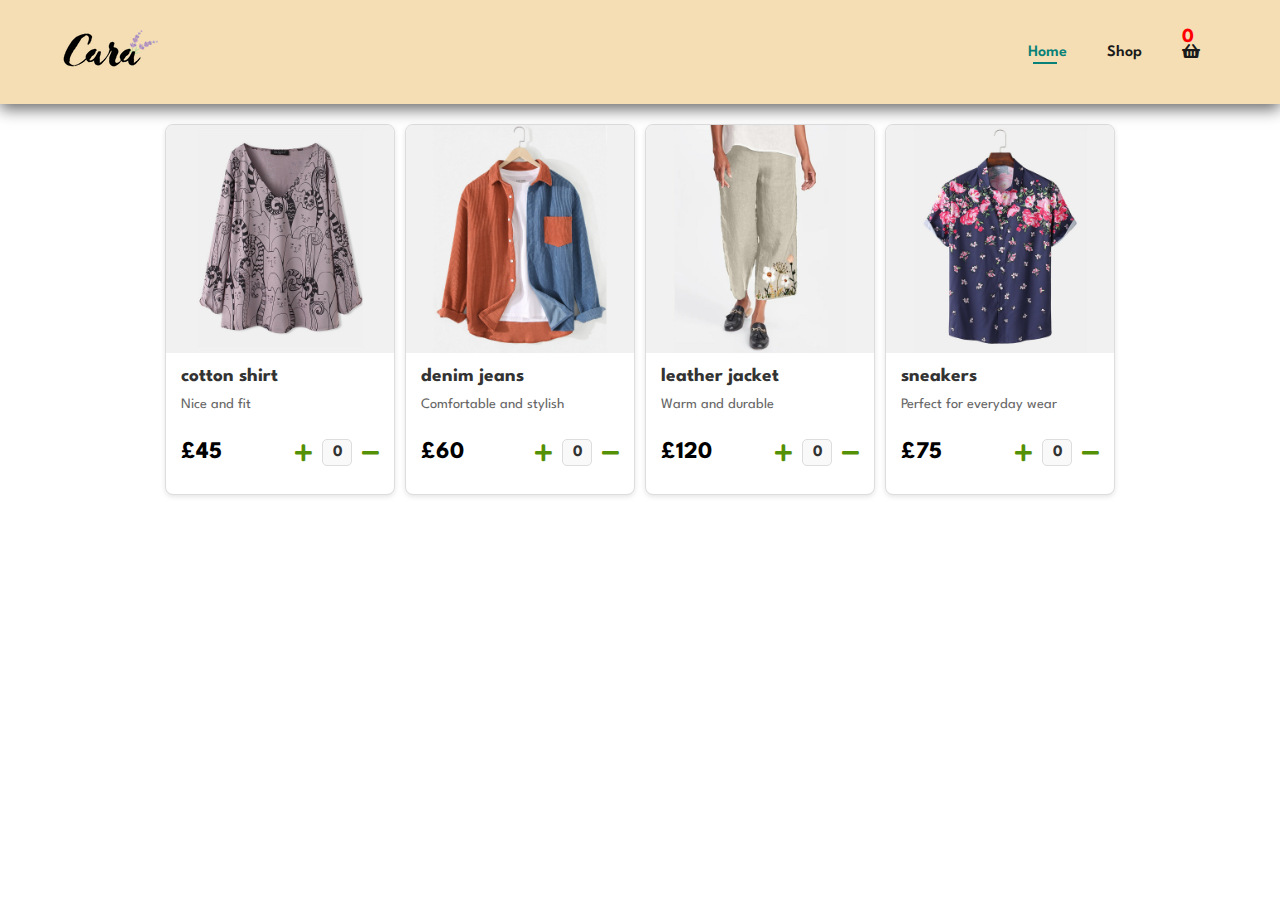
<file: index.html>
<!DOCTYPE html>
<html lang="en">
  <head>
    <meta charset="UTF-8" />
    <meta name="viewport" content="width=device-width, initial-scale=1.0" />
    <title>Document</title>
    <link
      rel="stylesheet"
      href="https://cdnjs.cloudflare.com/ajax/libs/font-awesome/5.15.3/css/all.min.css"
    />
    <link rel="stylesheet" href="index.css" />
  </head>
  <body>
    <!-- Header -->
    <section id="header">
      <a href="#"><img src="/img/logo.png" class="logo" alt="logo" /></a>
      <div>
        <ul id="navbar">
          <li><a href="index.html" class="active">Home</a></li>
          <li><a href="shop.html">Shop</a></li>
          <li>
            <a href="cart.html" class="lg-bag">
              <i class="fa fa-shopping-basket" aria-hidden="true"></i>
            </a>
            <h4 id="cartAmount">0</h4>
          </li>
          <a href="#" id="close">
            <i class="fa fa-times" aria-hidden="true"></i>
          </a>
        </ul>
      </div>
      <div id="mobile">
        <a href="cart.html">
          <i class="fa fa-shopping-basket" aria-hidden="true"></i>
        </a>
        <i id="bar" class="fas fa-outdent"></i>
      </div>
    </section>

    <!-- Shop Section -->
    <section class="shop" id="shop"></section>

    <script src="index.js"></script>
  </body>
</html>
</file>
<file: index.css>
@import url("https://fonts.googleapis.com/css2?family=Spartan:wght@100;200;300;400;500;600;700;800;900&display=swap");
* {
  margin: 0;
  padding: 0;
  box-sizing: border-box;
  font-family: "Spartan", sans-serif;
}

html {
  scroll-behavior: smooth;
}

/* Global Styles */

h1 {
  font-size: 50px;
  line-height: 64px;
  color: #222;
}

h2 {
  font-size: 46px;
  line-height: 54px;
  color: #222;
}

h4 {
  font-size: 20px;
  color: #222;
}

h6 {
  font-weight: 700;
  font-size: 12px;
}

p {
  font-size: 16px;
  color: #465b52;
  margin: 15px 0 20px 0;
}

.section-m1 {
  margin: 40px 0;
}

body {
  width: 100%;
}
.section-p1 {
  padding: 40px 80px;
}
/*header and nav bar with logo*/
#header {
  display: flex;
  align-items: center;
  justify-content: space-between;
  padding: 30px 60px;
  background-color: wheat;
  box-shadow: 0 5px 15px rgb(0, 0, 0, 0.6);
  z-index: 999;
  position: sticky;
  top: 0;
  left: 0;
}
/* Navbar styles for desktop */
#navbar {
  display: flex;
  align-items: center;
  justify-content: center;
}

#navbar ul {
  display: flex;
  align-items: center;
  padding: 0;
  margin: 0;
}

#navbar li {
  list-style: none;
  padding: 0 20px;
  position: relative;
}

#navbar h4 {
  position: absolute;
  top: -15px;
  color: red;
}

#navbar li a {
  text-decoration: none;
  font-size: 16px;
  font-weight: 600;
  color: #1a1a1a;
}

#navbar li p {
  position: absolute;
}

#navbar li a:hover,
#navbar li a.active {
  color: #088178;
}

#navbar li a.active::after,
#navbar li a:hover::after {
  content: "";
  width: 30%;
  height: 2px;
  background: #088178;
  position: absolute;
  bottom: -4px;
  right: 30px;
}

/* Navbar styles for mobile */
@media (max-width: 799px) {
  #navbar {
    flex-direction: row;
    align-items: flex-start;
    width: 100%;

    background-color: white;
    box-shadow: 0 40px 60px rgba(0, 0, 0, 0.03);
  }

  #navbar ul {
    flex-direction: row;
    width: 80%;
    font-size: 10px;
  }

  #navbar li {
    width: 100%;
    padding: 15px 0;
    text-align: left;
  }

  #navbar li a {
    font-size: 20px;
    display: block;
    width: 100%;
    padding: 10px 10px;
  }

  #navbar li h4 {
    position: relative;
    top: -10;
    color: red;
  }
}

.user-icon-popup {
  position: absolute;
  top: 100px;
  padding: 10px;
  width: 150px;
  color: #000;
  font-size: 20px;
  background: #03e2d3;
  right: 0;
  border-radius: 10px;
  text-align: center;
  border: 1px solid black;
  display: none;
}
.user-icon-popup p {
  font-size: 1rem;
  text-transform: capitalize;
}
.user-icon-popup a {
  display: block;
  margin: 20px auto 0;
  text-decoration: none;
  color: #070707;
  cursor: pointer;
  font-weight: bold;
  text-transform: capitalize;
  background: #088178;
  padding: 10px;
  width: 100px;
  border-radius: 4px;
}
.user-icon-popup.active {
  display: block;
}
/** 
* !shop items
/* Shop Container */
.shop {
  display: grid;
  grid-template-columns: repeat(4, 230px);
  gap: 10px;
  justify-content: center;
  margin-top: 20px;
}

/* Individual Item */
.item {
  border: 1px solid #ddd;
  border-radius: 8px;
  overflow: hidden;
  background-color: #fff;
  box-shadow: 0 2px 5px rgba(0, 0, 0, 0.1);
  transition: transform 0.2s, box-shadow 0.2s;
}

.item:hover {
  transform: translateY(-5px);
  box-shadow: 0 4px 10px rgba(0, 0, 0, 0.2);
}

/* Item Image */
.item img {
  width: 100%;
  height: auto;
  display: block;
}

/* Details Section */
.details {
  display: flex;
  flex-direction: column;
  padding: 15px;
  gap: 10px;
}

/* Item Title */
.details h3 {
  margin: 0;
  font-size: 1.2rem;
  color: #333;
}

/* Item Description */
.details p {
  margin: 0;
  font-size: 0.9rem;
  color: #666;
  line-height: 1.4;
}

/* Price and Quantity Section */
.price-quantity {
  display: flex;
  justify-content: space-between;
  align-items: center;
}

/* Item Price */
.price-quantity h2 {
  margin: 0;
  font-size: 1.5rem;
  color: #000;
}

/* Price Buttons Section */
.price-buttons {
  display: flex;
  align-items: center;
  gap: 10px;
}

/* Quantity Control Buttons */
.price-buttons i {
  cursor: pointer;
  font-size: 1.2rem;
  color: #559106;
  transition: color 0.2s;
}

.price-buttons i:hover {
  color: #0056b3;
}

/* Quantity Display */
.price-buttons .quantity {
  font-size: 1rem;
  width: 30px;
  text-align: center;
  font-weight: bold;
  color: #333;
  border: 1px solid #ddd;
  padding: 5px;
  border-radius: 5px;
  background-color: #f9f9f9;
}

/* Mobile Responsive Styles */
@media (max-width: 768px) {
  .shop {
    grid-template-columns: repeat(2, 1fr);
    gap: 15px;
    padding: 0 10px;
  }

  .item {
    width: 100%;
    margin: 0 auto;
  }
}

@media (max-width: 480px) {
  .shop {
    grid-template-columns: repeat(2, 1fr);
    gap: 5px;
    padding: 0 10px;
  }

  .details h3 {
    font-size: 1rem;
  }

  .details p {
    font-size: 0.8rem;
  }

  .price-quantity h2 {
    font-size: 1.2rem;
  }

  .price-buttons i {
    font-size: 1rem;
  }

  .price-buttons .quantity {
    font-size: 0.9rem;
    width: 25px;
    padding: 3px;
  }
}

footer {
  display: flex;
  flex-wrap: wrap;
  justify-content: space-between;
}
footer .col {
  display: flex;
  flex-direction: column;
  align-items: center;
  margin-bottom: 20px;
}
footer .logo {
  margin-bottom: 30px;
}
footer h4 {
  font-size: 18px;
  padding-bottom: 20px;
}
footer p {
  font-size: 15px;
  margin: 0 0 8px 0;
  font-weight: 500;
}
footer a {
  font-size: 15px;
  text-decoration: none;
  color: #041e42;
  margin-bottom: 10px;
  font-weight: 500;
}
footer .follow i {
  color: #465b52;
  padding-right: 4px;
}
footer .install .row img {
  border: 1px solid #088178;
  border-radius: 6px;
}
footer .install img {
  margin: 10px 0 15px 0;
}
footer a:hover {
  color: #03e2d3;
}
footer i:hover {
  color: #03e2d3;
}
footer .icon i {
  font-size: 30px;
}
.copywrite {
  display: flex;
  justify-content: center;
  width: 100%;
  margin-bottom: 20px;
  font-size: 20px;
}
#mobile {
  align-items: center;
  display: none;
}
#close {
  display: none;
}
/* Mobile Responsive Styles */

#hero {
  height: 40vh;
  background-position: top 30% right 40%;
  padding: 0 80px;
}
#feature {
  justify-content: center;
}
#feature .fe-box {
  margin: 15px 10px;
}
.section-p1 {
  padding: 40px 40px;
}
#product1 .pro-container {
  justify-content: center;
}
#product1 .pro {
  margin: 15px;
}
#banner {
  height: 40vh;
}
#sm-banner .banner-box {
  min-height: 100%;
  height: 40vh;
}
#sm-banner .banner-box1 {
  min-height: 100%;
  height: 30vh;
  margin: 0 0 0 0;
}
#banner3 .banner-box {
  width: 20%;
}
#banner3 .banner-box1 {
  width: 20%;
}

#banner3 {
  display: flex;
  padding: 0 0px;
  margin-bottom: 20px;
  justify-content: center;
  gap: 10px;
  margin-right: 70px;
  margin-left: 69px;
}
#newsletter .form {
  display: flex;
  width: 100%;
}

@media (max-width: 477px) {
  #header {
    padding: 10px 10px;
  }
  #hero {
    height: 60vh;
    background-position: top 30% right 40%;
    padding: 10px 60px 10px 10px;
  }
  h2 {
    font-size: 32px;
    line-height: 50px;
  }
  h1 {
    font-size: 38px;
    line-height: 50px;
  }
  .section-p1 {
    padding: 20px;
  }
  #feature .fe-box {
    width: 155px;
    margin: 0 0 15px 0;
  }
  #feature {
    justify-content: space-between;
  }
  #product1 .pro {
    width: 100%;
  }
  #sm-banner .banner-box {
    min-width: 350px;
  }
  #banner3 {
    gap: 20px;
    margin-right: 10px;
    margin-left: 10px;
  }
  #banner3 .banner-box {
    width: 50%;
  }
  #banner3 .banner-box1 {
    width: 43%;
  }
  #banner3 .banner-box2 {
    width: 100%;
    margin-bottom: 10px;
  }
  .section-m1 {
    margin: 10px 0;
  }
  /*s product */
  #prodetails {
    display: flex;
    flex-direction: column;
  }
  #prodetails .single-pro-image {
    width: 100%;
    margin-right: 0px;
  }
  #prodetails .single-pro-details {
    width: 100%;
    padding-top: 0px;
  }
}
/*shop.htmlllllllllllllllllllll*/
#page-header {
  background-image: url("/img/banner/b1.jpg");
  width: 100%;
  height: 40vh;
  background-size: cover;
  display: flex;
  text-align: center;
  justify-content: center;
  flex-direction: column;
  padding: 14px;
}
#page-header h2,
#page-header p {
  color: #fff;
}
#pagination {
  text-align: center;
}
#pagination a {
  text-decoration: none;
  background-color: #088178;
  padding: 15px 20px;
  border-radius: 4px;
  color: #fff;
  font-weight: 600;
}
#pagination a i {
  font-size: 20px;
  font-weight: 600;
  padding: 10px;
  color: #000;
}
/*product*/
#prodetails {
  display: flex;
  flex-wrap: wrap;
  gap: 2rem;
  margin-top: 20px;
}

.single-pro-image {
  width: 35%;
  margin-right: 50px;
  position: relative;
}

.single-pro-image img {
  border: 1px solid #ddd;
  background-color: #fff;
  border-radius: 10px;
}

.small-img-group {
  display: flex;
  justify-content: space-between;
  margin-top: 10px;
}

.small-img-col {
  flex-basis: 24%;
  cursor: pointer;
}

.single-pro-details {
  width: 50%;
  padding-top: 30px;
}

.single-pro-details h4 {
  padding: 30px 0 10px 0;
}

.single-pro-details h2 {
  font-size: 26px;
  color: #e60000;
}

.single-pro-details select,
.single-pro-details input {
  display: block;
  padding: 10px;
  margin-bottom: 10px;
  border: 1px solid #ddd;
  border-radius: 5px;
  width: 100%;
  max-width: 200px;
}

.single-pro-details input {
  width: 60px;
  text-align: center;
}

.single-pro-details button {
  padding: 10px 20px;
  background-color: #28a745;
  color: #fff;
  border: none;
  border-radius: 5px;
  cursor: pointer;
  transition: background-color 0.3s ease;
}

.single-pro-details button:hover {
  background-color: #218838;
}

.single-pro-details span {
  display: block;
  line-height: 25px;
  margin-top: 20px;
}

.single-pro-details ul.features {
  list-style: none;
  padding: 0;
  margin-top: 10px;
}

.single-pro-details ul.features li {
  background: url("checkmark.png") no-repeat left center;
  padding-left: 25px;
  margin-bottom: 10px;
}

/* Page Header */
#page-header {
  background-image: url("/img/banner/b1.jpg");
  width: 100%;
  height: 40vh;
  background-size: cover;
  display: flex;
  justify-content: center;
  align-items: center;
  text-align: center;
  color: #fff;
  padding: 14px;
}

#page-header h2,
#page-header p {
  margin: 0;
}

#pagination {
  text-align: center;
  margin-top: 20px;
}

#pagination a {
  text-decoration: none;
  background-color: #088178;
  padding: 15px 20px;
  border-radius: 4px;
  color: #fff;
  font-weight: 600;
  margin: 0 5px;
  transition: background-color 0.3s ease;
}

#pagination a:hover {
  background-color: #066c60;
}

#pagination a i {
  font-size: 20px;
  font-weight: 600;
  padding: 10px;
  color: #000;
}
</file>
